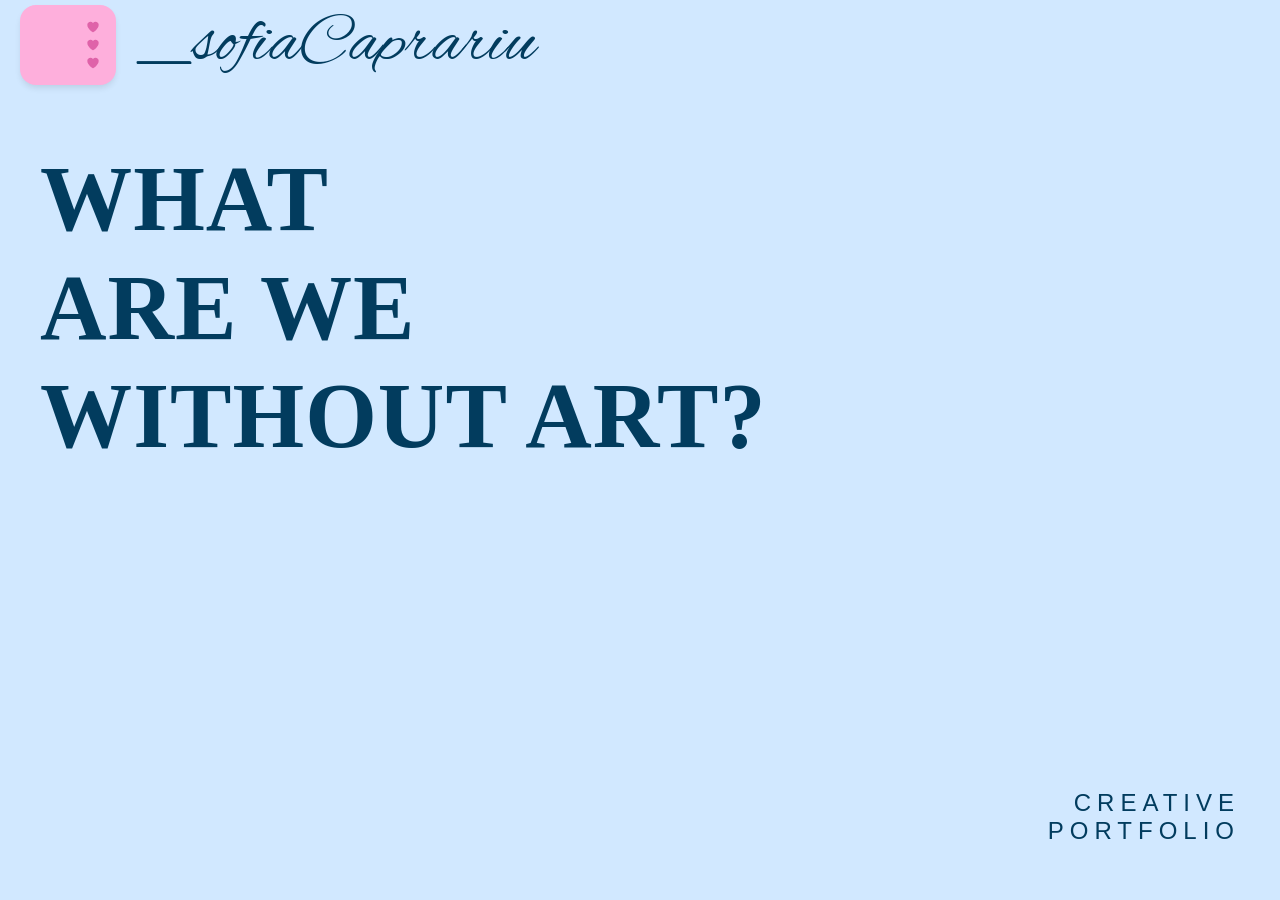
<file: index.html>
<!DOCTYPE html>
<html lang="ro">

<head>
    <meta charset="UTF-8">
    <meta name="viewport" content="width=device-width, initial-scale=1.0">

    <title>Sofia Caprariu - Art Portfolio</title>

    <link rel="stylesheet" href="style.css">
    <link rel="stylesheet" href="menu.css">
</head>


<body>
    <div id="site-menu"></div>


    <!-- =========================
         HOMEPAGE 
    ========================== -->

    <main class="hero-container" id="heroContainer">

        <h1 class="hero-title">
            WHAT<br>
            ARE WE<br>
            WITHOUT ART?
        </h1>


        <div class="hero-subtitle">
            CREATIVE<br>
            PORTFOLIO
        </div>

    </main>
    <script src="menu.js"></script>
</body>
</html>
</file>
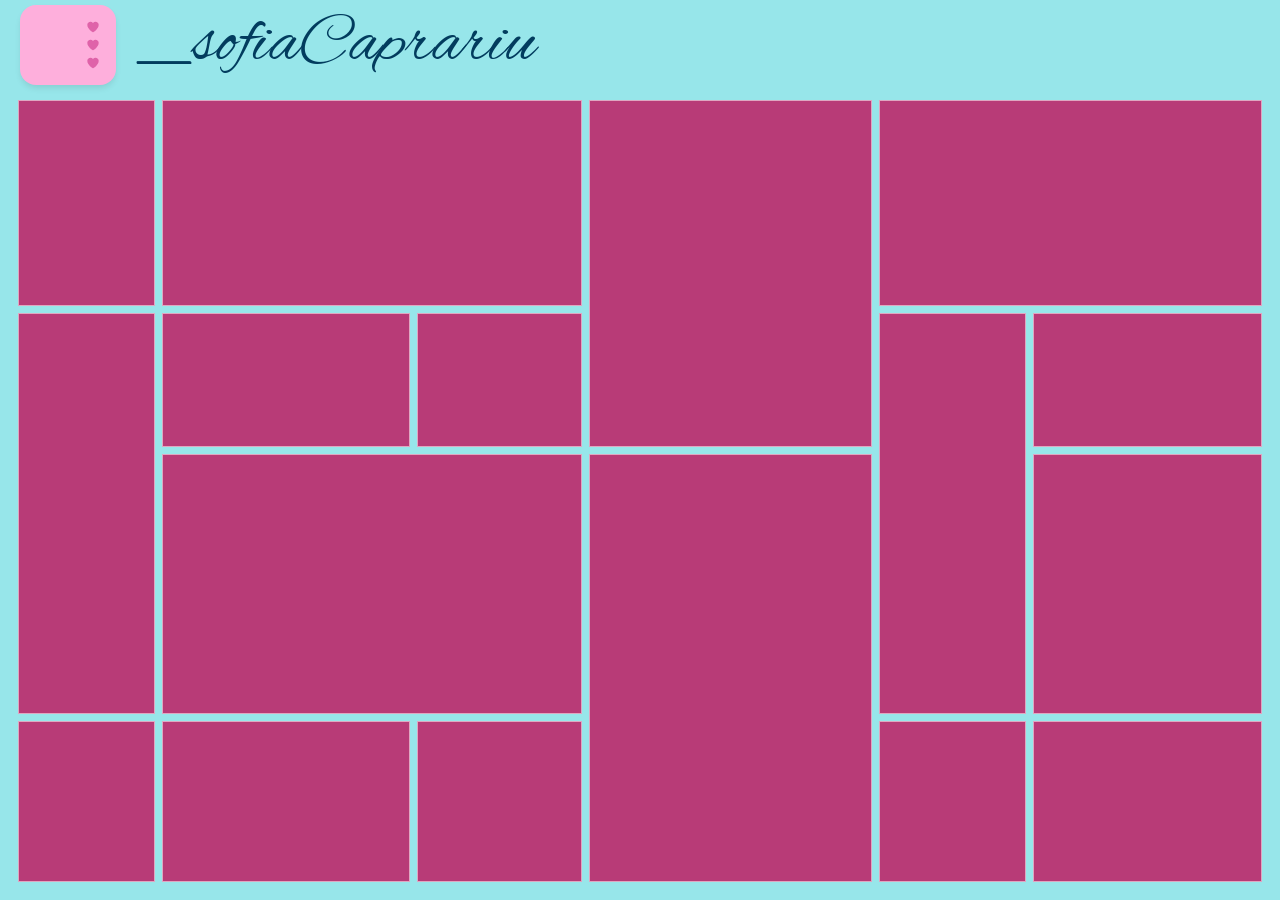
<file: digital-marketing.html>
<!DOCTYPE html>
<html lang="en">

<head>

    <meta charset="UTF-8">

    <meta name="viewport" content="width=device-width, initial-scale=1.0">

    <title>_sofiaCaprariu — Digital / Marketing</title>

    <link rel="stylesheet" href="style.css">

    <link rel="stylesheet" href="menu.css">

    <link rel="stylesheet" href="digital-marketing.css">

</head>


<body class="digital-page">


    <!-- COMMON MENU -->

    <div id="site-menu"></div>


    <!-- DIGITAL / MARKETING COLLAGE -->

    <main class="digital-collage">


        <div class="collage-frame frame-1"></div>

        <div class="collage-frame frame-2"></div>

        <div class="collage-frame frame-3"></div>

        <div class="collage-frame frame-4"></div>

        <div class="collage-frame frame-5"></div>

        <div class="collage-frame frame-6"></div>

        <div class="collage-frame frame-7"></div>

        <div class="collage-frame frame-8"></div>

        <div class="collage-frame frame-9"></div>

        <div class="collage-frame frame-10"></div>

        <div class="collage-frame frame-11"></div>

        <div class="collage-frame frame-12"></div>

        <div class="collage-frame frame-13"></div>

        <div class="collage-frame frame-14"></div>

        <div class="collage-frame frame-15"></div>

        <div class="collage-frame frame-16"></div>

        <div class="collage-frame frame-17"></div>

       


    </main>


    <script src="menu.js"></script>

</body>

</html>
</file>
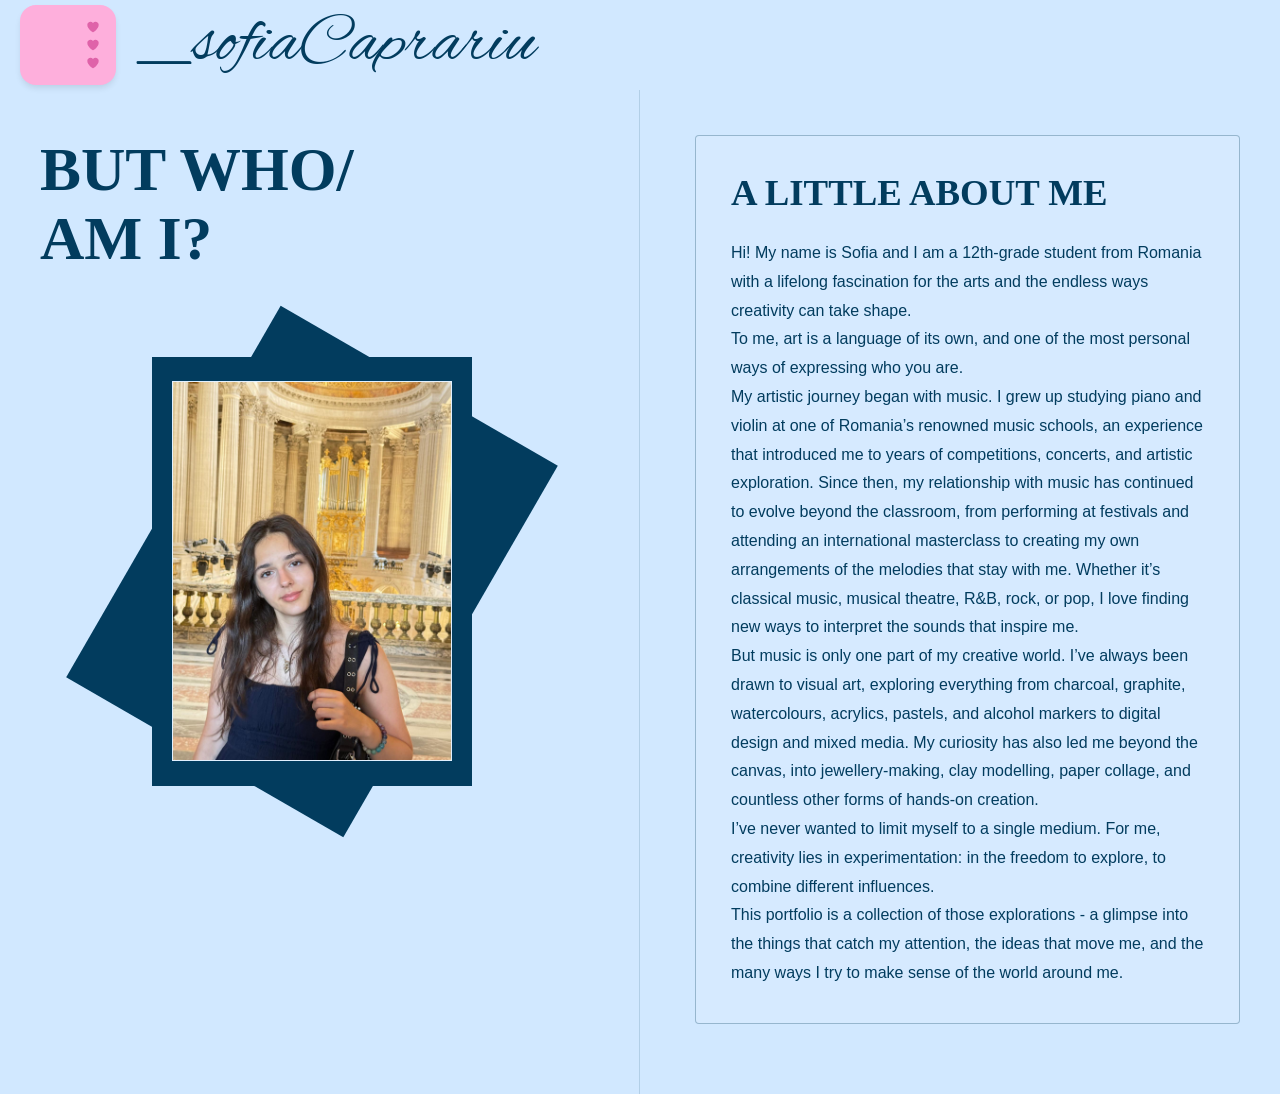
<file: me.html>
<!DOCTYPE html>
<html lang="ro">

<head>

    <meta charset="UTF-8">

    <meta name="viewport"
          content="width=device-width, initial-scale=1.0">

    <title>Me - Sofia Caprariu</title>

<link rel="stylesheet" href="style.css">
<link rel="stylesheet" href="menu.css">
</head>


<body>


    <!-- ==================================================
         HEADER
    ================================================== -->

    <div id="site-menu"></div>
    <!-- ==================================================
         ME CONTENT
    ================================================== -->

    <main class="me-page">


        <!-- STÂNGA -->

        <section class="me-left">


            <h1 class="me-question">

                BUT WHO/<span class="tab-space"></span><br>
                AM I?

            </h1>


            <!-- FRAME -->

            <div class="photo-frame">

                <div class="photo-placeholder">
                    <img src="assets/image/me.jpg" alt="Sofia">
                </div>

            </div>



                    </section>


        <!-- DREAPTA -->

        <section class="me-right">


            <div class="introduction-box">

                <h2>
                    A LITTLE ABOUT ME
                </h2>


                <p>
                    Hi! My name is Sofia and I am a 12th-grade student from Romania with a lifelong fascination for the arts and the endless ways creativity can take shape.
                </p>
                <p>
                    To me, art is a language of its own, and one of the most personal ways of expressing who you are.
                </p>
                <p>
                    My artistic journey began with music. I grew up studying piano and violin at one of Romania’s renowned music schools, an experience that introduced me to years of competitions, concerts, and artistic exploration. Since then, my relationship with music has continued to evolve beyond the classroom, from performing at festivals and attending an international masterclass to creating my own arrangements of the melodies that stay with me. Whether it’s classical music, musical theatre, R&B, rock, or pop, I love finding new ways to interpret the sounds that inspire me.
                </p>
                <p>
                    But music is only one part of my creative world. I’ve always been drawn to visual art, exploring everything from charcoal, graphite, watercolours, acrylics, pastels, and alcohol markers to digital design and mixed media. My curiosity has also led me beyond the canvas, into jewellery-making, clay modelling, paper collage, and countless other forms of hands-on creation.
                </p>
                <p>
                    I’ve never wanted to limit myself to a single medium. For me, creativity lies in experimentation: in the freedom to explore, to combine different influences.
                </p>
                <p>
                    This portfolio is a collection of those explorations - a glimpse into the things that catch my attention, the ideas that move me, and the many ways I try to make sense of the world around me.
                </p>

            </div>


        </section>


    </main>

<script src="menu.js"></script>
</body>

</html>
</file>
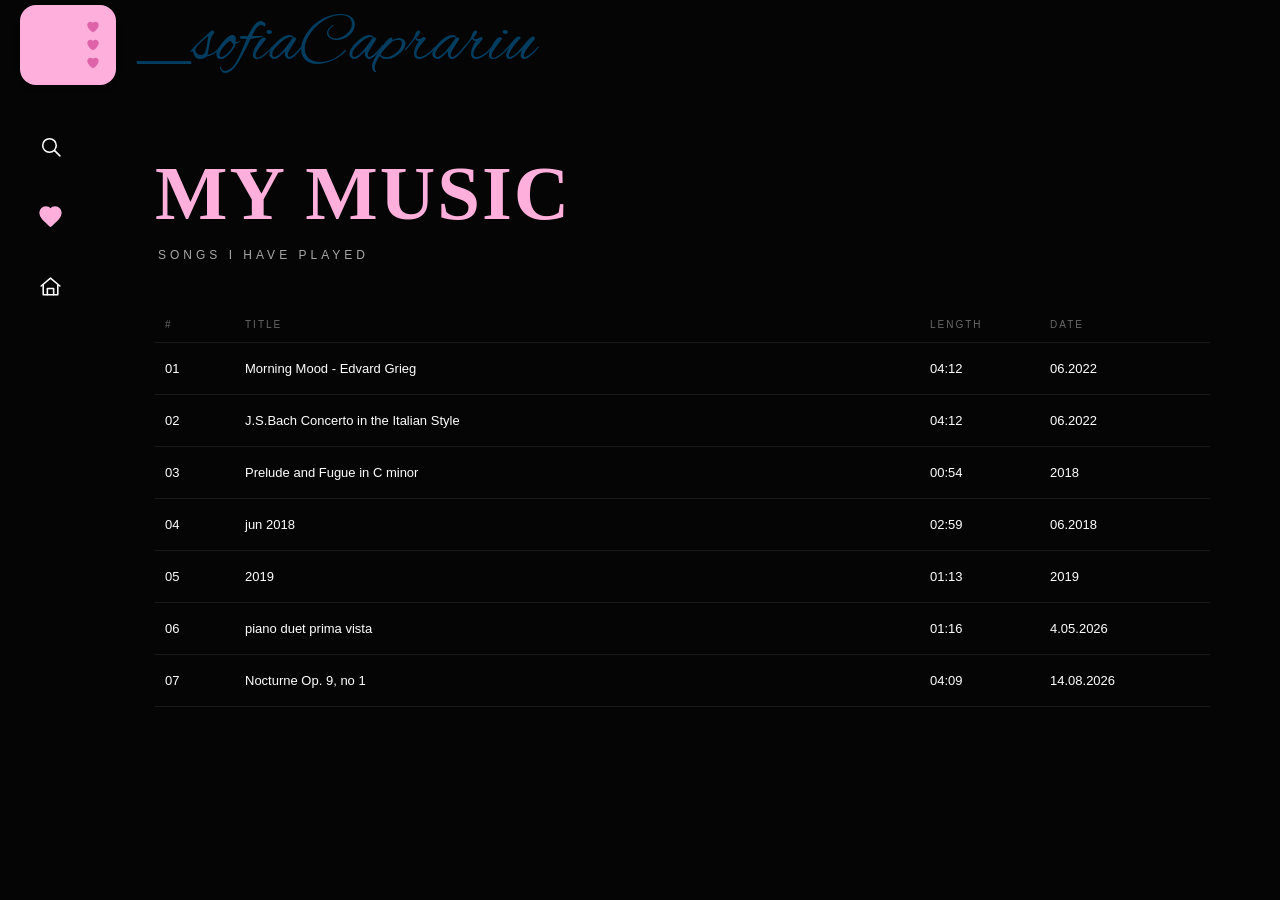
<file: music.html>
<!DOCTYPE html>
<html lang="ro">

<head>
    <meta charset="UTF-8">
    <meta name="viewport" content="width=device-width, initial-scale=1.0">

    <title>Sofia Caprariu - Music</title>

    <link rel="stylesheet" href="style.css">
    <link rel="stylesheet" href="menu.css">
    <link rel="stylesheet" href="music.css">
</head>

<body class="music-page">

    <div id="site-menu"></div>

    <main class="music-layout">

        <!-- SIDEBAR -->

        <aside class="music-sidebar">

            <!-- SEARCH -->

            <div class="music-search-container">

                <button
                    class="music-sidebar-button"
                    id="searchButton"
                    type="button"
                    aria-label="Search music">

                    <svg viewBox="0 0 24 24">
                        <circle cx="11" cy="11" r="6.5"></circle>
                        <line x1="16" y1="16" x2="21" y2="21"></line>
                    </svg>

                </button>

                <div class="search-box" id="searchBox">

                    <input
                        type="text"
                        id="musicSearch"
                        placeholder="search..."
                        autocomplete="off"
                    >

                    <div
                        class="search-results"
                        id="searchResults">
                    </div>

                </div>

            </div>

            <!-- HEART -->

            <button
                class="music-sidebar-button pink-heart"
                type="button"
                aria-label="Favorites">

                <svg
                    viewBox="0 0 24 24"
                    width="24"
                    height="24"
                    fill="currentColor">

                    <path d="M12 21.35l-1.45-1.32C5.4 15.36 2 12.28 2 8.5 2 5.42 4.42 3 7.5 3c1.74 0 3.41.81 4.5 2.09C13.09 3.81 14.76 3 16.5 3 19.58 3 22 5.42 22 8.5c0 3.78-3.4 6.86-8.55 11.54L12 21.35z"/>

                </svg>

            </button>

            <!-- HOME -->

            <a
                href="index.html"
                class="music-sidebar-button music-home"
                aria-label="Home">

                <svg viewBox="0 0 24 24">
                    <path d="M3 11.5L12 4l9 7.5"></path>
                    <path d="M5 10.5V20h14v-9.5"></path>
                    <path d="M9 20v-6h6v6"></path>
                </svg>

            </a>

        </aside>


        <!-- MAIN MUSIC CONTENT -->

        <section class="music-content">

            <div class="music-heading">
                <h1>MY MUSIC</h1>
                <p>SONGS I HAVE PLAYED</p>
            </div>

            <!-- SONG TABLE -->

            <div class="song-table">

                <div class="song-row song-header">
                    <div>#</div>
                    <div>TITLE</div>
                    <div>LENGTH</div>
                    <div>DATE</div>
                </div>

                <!-- Generated automatically by music.js -->
                <div id="songList"></div>

            </div>

        </section>

    </main>


    <!-- SONG PLAYER -->

    <div class="song-overlay" id="songOverlay">

        <div class="song-player">

            <!-- CLOSE -->

            <div class="player-top">
                <span></span>

                <button
                    class="close-player"
                    id="closePlayer"
                    type="button"
                    aria-label="Close player">
                    ×
                </button>
            </div>


            <!-- FILM FRAME -->

            <div class="film-section">

                <div class="film-strip film-strip-left">
                    <div class="film-hole"></div>
                    <div class="film-hole"></div>
                    <div class="film-hole"></div>
                    <div class="film-hole"></div>
                    <div class="film-hole"></div>
                    <div class="film-hole"></div>
                    <div class="film-hole"></div>
                </div>

                <div class="media-frame" id="mediaFrame">

                    <!-- Default placeholder -->

                    <div
                        class="image-placeholder"
                        id="imagePlaceholder">

                        <div class="play-placeholder">▶</div>

                    </div>

                    <!-- Video plays inside the film frame -->

                    <video
                        id="songVideo"
                        class="song-video"
                        controls
                        playsinline
                        hidden>
                    </video>

                </div>

                <div class="film-strip film-strip-right">
                    <div class="film-hole"></div>
                    <div class="film-hole"></div>
                    <div class="film-hole"></div>
                    <div class="film-hole"></div>
                    <div class="film-hole"></div>
                    <div class="film-hole"></div>
                    <div class="film-hole"></div>
                </div>

            </div>


            <!-- OPTIONAL VIDEO BUTTON + STATUS -->

            <div class="media-options">

                <button
                    type="button"
                    id="toggleVideoButton"
                    class="toggle-video-button"
                    hidden>
                    Watch video
                </button>

                <p
                    id="mediaMessage"
                    class="media-message">
                    Press play to listen to the song.
                </p>

            </div>


            <!-- AUDIO IS INDEPENDENT OF VIDEO -->

            <audio id="audioPlayer" preload="metadata"></audio>


            <!-- SONG INFORMATION -->

            <div class="player-song-info">

                <div>
                    <span class="player-small-label">
                        NOW PLAYING
                    </span>

                    <h2 id="playerTitle">Select a song</h2>
                </div>

            </div>


            <!-- TIMELINE -->

            <div class="player-timeline">

                <span id="currentTime">00:00</span>

                <div class="timeline" id="timeline">
                    <div
                        class="timeline-progress"
                        id="timelineProgress">
                    </div>
                </div>

                <span id="totalTime">00:00</span>

            </div>


            <!-- CONTROLS -->

            <div class="player-controls">

                <button
                    class="player-control"
                    id="previousButton"
                    type="button"
                    aria-label="Previous song">
                    |‹
                </button>

                <button
                    class="player-control play-button"
                    id="playButton"
                    type="button"
                    aria-label="Play or pause">
                    ▶
                </button>

                <button
                    class="player-control"
                    id="nextButton"
                    type="button"
                    aria-label="Next song">
                    ›|
                </button>

            </div>

        </div>

    </div>


    <!-- SCRIPTS -->

    <script src="menu.js"></script>
    <script src="music.js"></script>

</body>
</html>
</file>
<file: style.css>
@import url('https://fonts.googleapis.com/css2?family=Alex+Brush&display=swap');


/* ==================================================
   GENERAL
================================================== */

* {
    box-sizing: border-box;
}


body {

    margin: 0;

    padding: 0;

    background-color: #D1E8FF;

    font-family: Arial, Helvetica, sans-serif;

    color: #023C5E;

    overflow-x: hidden;

}


/* ==================================================
   HEADER
================================================== */

.google-header {

    display: flex;

    align-items: center;

    padding: 10px 20px;

    height: 90px;

    width: 100%;

    box-sizing: border-box;

}


/* ==================================================
   MENU CONTAINER
================================================== */

.menu-container {

    position: relative;

    width: 96px;

    flex-shrink: 0;

    transition: width 0.4s ease;

}


/*
   CÃ‚ND MENIUL SE DESCHIDE,
   SPAÈšIUL HEADER-ULUI CREÈ˜TE.
*/

.menu-container:has(.dropdown-menu.active) {

    width: 340px;

}


/* ==================================================
   HEART BUTTON
================================================== */

.heart-menu-btn {

    background-color: #FEAFDC;

    display: flex;

    align-items: center;

    justify-content: flex-end;

    padding-right: 16px;

    width: 96px;

    height: 80px;

    border-radius: 16px;

    border: none;

    box-shadow:
        0 4px 6px -1px rgba(0,0,0,0.1);

    cursor: pointer;

}


.heart-menu-btn:active {

    transform: scale(0.95);

}


.heart-stack {

    display: flex;

    flex-direction: column;

    gap: 4px;

}


.heart-icon {

    width: 14px;

    height: 14px;

    fill: #DF63A9;

}


/* ==================================================
   MAIN MENU
================================================== */

.dropdown-menu {

    display: none;

    position: absolute;

    left: 0;

    top: 88px;

    width: 320px;

    padding: 8px;

    background-color: #FFD4EC;

    border: 1px solid #fbcfe8;

    border-radius: 16px;

    box-shadow:
        0 10px 15px -3px rgba(0,0,0,0.1);

    z-index: 100;

    flex-direction: column;

    gap: 4px;

}


.dropdown-menu.active {

    display: flex;

}


/* ==================================================
   MAIN MENU BUTTONS
================================================== */

.menu-item {

    display: flex;

    align-items: center;

    justify-content: space-between;

    width: 100%;

    padding: 10px 16px;

    border: none;

    border-radius: 12px;

    background-color: transparent;

    color: #831843;

    font-family: Arial, Helvetica, sans-serif;

    font-size: 14px;

    font-weight: 500;

    letter-spacing: 1px;

    text-decoration: none;

    text-align: left;

    cursor: pointer;

}


.menu-item:hover {

    background-color: rgba(255,255,255,0.4);

}


.heart-icon-small {

    width: 14px;

    height: 14px;

    fill: #DF63A9;

    flex-shrink: 0;

}


/* ==================================================
   ART WRAPPER
================================================== */

.art-menu-wrapper {

    position: relative;

}


/* ==================================================
   ART SUBMENU
================================================== */

.art-submenu {

    display: none;

    position: absolute;

    left: calc(100% + 25px);

    top: -35px;

    z-index: 200;

}


.art-submenu.active {

    display: flex;

    align-items: center;

}


/* =====================================================
   ART THINKING BUBBLES
   ===================================================== */

.art-menu-wrapper {
    position: relative;
}


.thinking-bubbles {
    position: absolute;

    left: 190px;
    top: 10px;

    width: 330px;
    height: 220px;

    display: none;

    pointer-events: none;

    z-index: 100;
}


.thinking-bubbles.active {
    display: block;
}


/* fiecare bulÄƒ */

.thinking-bubble {
    position: absolute;

    border-radius: 50%;

    background: rgba(255,255,255,0.12);

    border: 1px solid rgba(254,175,220,0.75);

    pointer-events: auto;

    box-sizing: border-box;
}


/* cea mai micÄƒ - JOS */

.bubble-1 {

    width: 34px;
    height: 34px;

    left: 0;
    bottom: 5px;
}


/* a doua - mai sus È™i mai mare */

.bubble-2 {

    width: 54px;
    height: 54px;

    left: 55px;
    bottom: 42px;

    opacity: 0.8;
}


/* ultima - cea mai mare, lÃ¢ngÄƒ meniu */

.bubble-3 {

    width: 78px;
    height: 78px;

    left: 125px;
    bottom: 92px;
}


/* arcul roz din interior */

.bubble-arc {

    position: absolute;

    width: 80%;
    height: 80%;

    left: 10%;
    top: 10%;

    border-radius: 50%;

    border: 1px solid transparent;

    border-top-color: #FEAFDC;
    border-left-color: #FEAFDC;

    transform: rotate(-25deg);

    box-sizing: border-box;
}


/* mini meniul */

.art-mini-menu {

    position: absolute;

    left: 205px;
    bottom: 45px;

    width: 190px;

    padding: 7px;

    background: #FFD4EC;

    border: 1px solid #fbcfe8;

    border-radius: 16px;

    display: flex;

    flex-direction: column;

    gap: 3px;

    pointer-events: auto;

    box-shadow:
        0 10px 25px rgba(0,0,0,0.12);
}


.mini-menu-item {

    display: flex;

    justify-content: space-between;

    align-items: center;

    padding: 10px 13px;

    border-radius: 11px;

    text-decoration: none;

    color: #831843;

    font-family: Arial, Helvetica, sans-serif;

    font-size: 12px;

    font-weight: 300;

    letter-spacing: 1px;

    transition: background 0.2s ease;
}


.mini-menu-item:hover {

    background: rgba(255,255,255,0.45);

}


/* ==================================================
   ART TABLE
================================================== */

.art-table {

    width: 225px;

    padding: 8px;

    background-color: rgba(255,212,236,0.95);

    border: 1px solid #fbcfe8;

    border-radius: 16px;

    box-shadow:
        0 10px 15px -3px rgba(0,0,0,0.08);

}


/* ==================================================
   ART ITEMS
================================================== */

.art-item {

    display: flex;

    align-items: center;

    justify-content: space-between;

    width: 100%;

    padding: 11px 14px;

    border-radius: 11px;

    color: #831843;

    font-family: Arial, Helvetica, sans-serif;

    font-size: 13px;

    font-weight: 300;

    letter-spacing: 1.5px;

    text-decoration: none;

}


.art-item:hover {

    background-color: rgba(255,255,255,0.45);

}


/* ==================================================
   HEADER TITLE
================================================== */

.header-title {

    flex-grow: 1;

    color: #023C5E;

    font-family: "Alex Brush", cursive;

    font-size: 5.5vw;

    line-height: 90px;

    text-align: justify;

    text-align-last: justify;

    padding-left: 20px;

    white-space: nowrap;

    user-select: none;

    transition: all 0.4s ease;

}


/* ==================================================
   HOMEPAGE HERO
================================================== */

.hero-container {

    position: relative;

    width: 100%;

    min-height: calc(100vh - 90px);

    padding: 55px 40px 55px 40px;

    display: flex;

    flex-direction: column;

    justify-content: space-between;

    transition: all 0.45s ease;

}


/* ==================================================
   WHAT ARE WE WITHOUT ART
================================================== */

.hero-title {

    font-family: "Times New Roman", Times, serif;

    font-weight: bold;

    color: #023C5E;

    /*
       MAI MARE.
    */

    font-size: clamp(5rem, 7.2vw, 8.5rem);

    /*
       MAI MULT SPAÈšIU ÃŽNTRE RÃ‚NDURI.
    */

    line-height: 1.18;

    letter-spacing: 1px;

    margin: 0;

    width: 78%;

    text-transform: uppercase;

    text-align: left;

    z-index: 10;

    transition:
        transform 0.45s ease,
        font-size 0.45s ease,
        width 0.45s ease;

}


/*
   CÃ‚ND MENIUL ESTE DESCHIS:

   - se mutÄƒ spre dreapta
   - se micÈ™oreazÄƒ puÈ›in
   - are mai puÈ›in spaÈ›iu disponibil
   - nu mai poate fi acoperit de meniu
*/

.hero-container.menu-open .hero-title {

    transform: translateX(300px);

    width: calc(100% - 340px);

    font-size: clamp(3.8rem, 5.5vw, 6.5rem);

}


/* ==================================================
   CREATIVE PORTFOLIO
================================================== */

.hero-subtitle {

    align-self: flex-end;

    margin-top: 40px;

    color: #023C5E;

    font-family: Arial, Helvetica, sans-serif;

    font-size: 1.5rem;

    font-weight: 300;

    letter-spacing: 6px;

    text-align: right;

    z-index: 10;

}


/* ==================================================
   INNER PAGES
================================================== */

.inner-page {

    min-height: calc(100vh - 90px);

    padding: 70px 40px;

    color: #023C5E;

}


.inner-page h1 {

    font-family: "Times New Roman", Times, serif;

    font-size: 5rem;

    margin: 0 0 25px 0;

}


.inner-page p {

    font-size: 1.1rem;

    font-weight: 300;

    letter-spacing: 2px;

}


/* ==================================================
   ME PAGE
================================================== */

.me-page {

    min-height: calc(100vh - 90px);

    display: grid;

    grid-template-columns: 1fr 1fr;

    width: 100%;

}


/* ==================================================
   LEFT SIDE
================================================== */

.me-left {

    padding: 45px 55px 70px 40px;

    border-right: 1px solid rgba(2,60,94,0.15);

}


/* TITLUL */

.me-question {

    font-family: "Times New Roman", Times, serif;

    font-weight: bold;

    color: #023C5E;

    font-size: clamp(3rem, 4.8vw, 5.8rem);

    line-height: 1.12;

    margin: 0 0 55px 0;

    text-transform: uppercase;

}


/* TAB SPATIU */

.me-question .tab-space {

    display: inline-block;

    width: 1.3em;

}


/* ==================================================
   PHOTO FRAME
================================================== */

.photo-frame {

    position: relative;

    width: min(390px, 85%);

    aspect-ratio: 4 / 5;

    margin: 0 auto;

}


/*
   DREPTUNGHIUL DIN SPATE
*/

.photo-frame::before {

    content: "";

    position: absolute;

    width: 82%;

    height: 88%;

    left: 9%;

    top: 6%;

    background-color: #023C5E;

    transform: rotate(30deg);

    z-index: 1;

}


/*
   DREPTUNGHIUL DIN FAÈšÄ‚
*/

.photo-frame::after {

    content: "";

    position: absolute;

    width: 82%;

    height: 88%;

    left: 9%;

    top: 6%;

    background-color: #023C5E;

    z-index: 2;

}


/*
   ZONA UNDE VEI PUNE POZA

   momentan este goalÄƒ.
*/

.photo-placeholder {

    position: absolute;

    width: 72%;

    height: 78%;

    left: 14%;

    top: 11%;

    background-color: #D1E8FF;

    border: 1px solid rgba(255,255,255,0.35);

    z-index: 3;

    overflow: hidden;

}


.photo-placeholder img {

    width: 100%;

    height: 100%;

    object-fit: cover;

}


/* ==================================================
   RIGHT SIDE
================================================== */

.me-right {

    padding: 45px 40px 70px 55px;

    display: flex;

    align-items: flex-start;

}


/*
   TEXT BOX
*/

.introduction-box {

    width: 100%;

    max-width: 650px;

    min-height: 420px;

    padding: 35px;

    border: 1px solid rgba(2,60,94,0.3);

    background-color: rgba(255,255,255,0.12);

    border-radius: 4px;

}


/*
   Titlul din text box
*/

.introduction-box h2 {

    margin: 0 0 25px 0;

    font-family: "Times New Roman", Times, serif;

    font-size: 2.3rem;

    text-transform: uppercase;

    color: #023C5E;

}


/*
   AICI ÃŽÈšI SCRII INTRODUCEREA
*/

.introduction-box p {

    margin: 0;

    font-family: Arial, Helvetica, sans-serif;

    font-size: 1rem;

    line-height: 1.8;

    font-weight: 300;
  color: #023C5E;

}


/* ==================================================
   TABLET
================================================== */

@media (max-width: 1000px) {

    .hero-title {

        font-size: 6rem;

    }

    .hero-container.menu-open .hero-title {

        transform: translateX(280px);

        width: calc(100% - 310px);

        font-size: 4.3rem;

    }


    .me-left {

        padding-right: 35px;

    }


    .me-right {

        padding-left: 35px;

    }

}


/* ==================================================
   MOBILE
================================================== */

@media (max-width: 700px) {


    .google-header {

        padding: 10px 15px;

    }


    .header-title {

        font-size: 9vw;

        padding-left: 12px;

    }


    /*
       Pe telefon meniul nu mai poate
       Ã®mpinge tot hero-ul atÃ¢t de mult.
    */

    .menu-container:has(.dropdown-menu.active) {

        width: 280px;

    }


    .dropdown-menu {

        width: 265px;

    }


    .hero-container {

        padding: 40px 25px;

    }


    .hero-title {

        width: 100%;

        font-size: 4rem;

    }


    .hero-container.menu-open .hero-title {

        transform: translateX(0);

        width: 100%;

        font-size: 3.2rem;

        margin-top: 330px;

    }


    /*
       Submeniul Art pe telefon
    */

    .art-submenu {

        position: relative;

        left: 0;

        top: 0;

        margin-left: 15px;

        margin-top: 10px;

    }


    .thinking-bubbles {

        width: 65px;

        height: 150px;

    }


    .bubble-1 {

        left: 0;

    }


    .bubble-2 {

        left: 18px;

    }


    .bubble-3 {

        left: 36px;

    }


    /*
       ME DEVINE O SINGURÄ‚ COLOANÄ‚
    */

    .me-page {

        grid-template-columns: 1fr;

    }


    .me-left {

        border-right: none;

        border-bottom: 1px solid rgba(2,60,94,0.15);

        padding: 40px 25px 60px;

    }


    .me-right {

        padding: 50px 25px 70px;

    }


    .me-question {

        font-size: 3.2rem;

        margin-bottom: 45px;

    }


    .photo-frame {

        width: min(340px, 90%);

    }


    .introduction-box {

        min-height: 350px;

        padding: 25px;

    }

}

/* =========================
   ART THINKING BUBBLES
   ========================= */

.art-menu-wrapper {
    position: relative;
}

.thinking-bubbles {
    position: absolute;
    left: 190px;
    top: -5px;
    width: 340px;
    height: 145px;
    display: none;
    pointer-events: none;
    z-index: 500;
}

.thinking-bubbles.active {
    display: block;
}

.thinking-bubble {
    position: absolute;
    border-radius: 50%;
    background: rgba(255,255,255,0.10);
    border: 1px solid rgba(254,175,220,0.8);
    box-sizing: border-box;
    pointer-events: none;
}

/* smallest bubble - closest to ART */

.bubble-1 {
    width: 17px;
    height: 17px;
    left: 100px;
    top: 75px;
}

/* middle bubble */

.bubble-2 {
    width: 25px;
    height: 25px;
    left: 135px;
    top: 47px;
    opacity: 0.8;
}

/* biggest bubble - closest to submenu */

.bubble-3 {
    width: 35px;
    height: 35px;
    left: 170px;
    top: 18px;
}

/* pink arc inside every bubble */

.bubble-arc {
    position: absolute;
    width: 80%;
    height: 80%;
    left: 10%;
    top: 10%;
    border-radius: 50%;
    border: 1px solid transparent;
    border-top-color: #FEAFDC;
    border-left-color: #FEAFDC;
    transform: rotate(-25deg);
    box-sizing: border-box;
}

/* ART mini menu */

.art-mini-menu {
    position: absolute;
    left: 205px;
    top: 0;
    bottom: auto;
    width: 190px;
    padding: 7px;
    background: #FFD4EC;
    border: 1px solid #fbcfe8;
    border-radius: 16px;

    display: flex;
    flex-direction: column;
    gap: 3px;

    pointer-events: auto;

    box-shadow: 0 10px 25px rgba(0,0,0,0.12);
    z-index: 510;
}
</file>
<file: menu.css>
/* ==================================================
   COMMON HEADER
================================================== */

.google-header {

    position: relative;

    width: 100%;

    min-height: 90px;

    display: flex;

    align-items: flex-start;

    justify-content: space-between;

    padding: 16px;

    box-sizing: border-box;

    z-index: 20000;

}


/* ==================================================
   MENU CONTAINER
================================================== */

.menu-container {

    position: relative;

    z-index: 30000;

}


/* ==================================================
   MENU BUTTON
================================================== */

.heart-menu-btn {

    width: 96px;

    height: 80px;

    border: none;

    border-radius: 16px;

    background-color: #FEAFDC;

    padding-right: 16px;

    display: flex;

    justify-content: flex-end;

    align-items: center;

    cursor: pointer;

}


/* ==================================================
   THREE HEARTS
================================================== */

.heart-stack {
    display: flex;
    flex-direction: column;
    align-items: center;
    justify-content: center;
    gap: 4px;
}

.heart-icon {
    width: 14px;
    height: 14px;
    fill: #DF63A9;
    flex-shrink: 0;
}



/* ==================================================
   MAIN DROPDOWN
================================================== */

.dropdown-menu {

    position: absolute;

    top: 88px;

    left: 0;

    width: 224px;

    padding: 8px;

    box-sizing: border-box;

    background-color: #FFD4EC;

    border: 1px solid #fbcfe8;

    border-radius: 16px;

    display: none;

    flex-direction: column;

    gap: 4px;

    z-index: 30000;

}


.dropdown-menu.active {

    display: flex;

}


/* ==================================================
   MAIN MENU ITEMS
================================================== */

.menu-item {
    width: 100%;
    min-height: 38px;
    box-sizing: border-box;

    padding: 9px 13px;

    border-radius: 11px;
    border: none;

    display: flex;
    align-items: center;
    justify-content: space-between;

    background: transparent;

    color: #831843;

    font-family: Arial, Helvetica, sans-serif;
    font-size: 14px;
    font-weight: 500;

    text-decoration: none;

    cursor: pointer;
}


.menu-item:hover {

    background-color: rgba(255,255,255,0.4);

}


/* ==================================================
   SMALL HEARTS
================================================== */

.heart-icon-small {
    width: 14px;
    height: 14px;
    min-width: 14px;
    min-height: 14px;
    fill: #DF63A9;
    flex-shrink: 0;
}


/* ==================================================
   ART WRAPPER
================================================== */

.art-menu-wrapper {

    position: relative;

}


/* ==================================================
   THINKING BUBBLES
================================================== */

.thinking-bubbles {

    position: absolute;

    left: 224px;

    top: 70px;

    width: 205px;

    height: 100px;

    display: none;

    pointer-events: none;

    z-index: 31000;

}


.thinking-bubbles.active {

    display: block;

}


/* ==================================================
   BUBBLES
================================================== */

.thinking-bubble {

    position: absolute;

    border-radius: 50%;

    background: rgba(255,255,255,0.12);

    border: 1px solid rgba(254,175,220,0.75);

    box-sizing: border-box;

    pointer-events: auto;

}


.bubble-1 {

    width: 14px;

    height: 14px;

    left: 2px;

    top: 70px;

}


.bubble-2 {

    width: 21px;

    height: 21px;

    left: 32px;

    top: 47px;

    opacity: 0.8;

}


.bubble-3 {

    width: 29px;

    height: 29px;

    left: 66px;

    top: 20px;

}


/* ==================================================
   PINK ARC INSIDE BUBBLES
================================================== */

.bubble-arc {

    position: absolute;

    width: 80%;

    height: 80%;

    left: 10%;

    top: 10%;

    border-radius: 50%;

    border: 1px solid transparent;

    border-top-color: #FEAFDC;

    border-left-color: #FEAFDC;

    transform: rotate(-25deg);

    box-sizing: border-box;

}


/* ==================================================
   ART MINI MENU
================================================== */

.art-mini-menu {

    position: absolute;

    left: 102px;

    top: 0;

    width: 190px;

    padding: 7px;

    box-sizing: border-box;

    background: #FFD4EC;

    border: 1px solid #fbcfe8;

    border-radius: 16px;

    display: flex;

    flex-direction: column;

    gap: 3px;

    pointer-events: auto;

    box-shadow: 0 10px 25px rgba(0,0,0,0.12);

}


/* ==================================================
   ART MINI MENU ITEMS
================================================== */

.mini-menu-item {

    display: flex;

    justify-content: space-between;

    align-items: center;

    padding: 9px 13px;

    border-radius: 11px;

    text-decoration: none;

    color: #831843;

    font-family: Arial, Helvetica, sans-serif;

    font-size: 13px;

    font-weight: 500;

}


.mini-menu-item:hover {

    background-color: rgba(255,255,255,0.4);

}


/* ==================================================
   HEADER TITLE
================================================== */

.header-title {

    color: #023C5E;

    font-family: "Alex Brush", cursive;

    font-size: 42px;

    line-height: 1;

    padding-top: 8px;

    padding-right: 10px;

}


/* ==================================================
   MUSIC PAGE
   MENU MUST STAY ABOVE SIDEBAR
================================================== */

.music-page .google-header {

    position: relative;

    z-index: 20000;

}


.music-page .menu-container {

    position: relative;

    z-index: 30000;

}


.music-page .dropdown-menu {

    z-index: 30000;

}


.music-page .thinking-bubbles {

    z-index: 31000;

}


/* ==================================================
   MOBILE
================================================== */

@media (max-width: 700px) {

    .header-title {

        font-size: 32px;

    }

    .heart-menu-btn {

        width: 80px;

        height: 70px;

    }

    .dropdown-menu {

        width: 224px;

    }

    .thinking-bubbles {

        left: 190px;

        top: 65px;

    }
}


/* ==================================================
   FINAL ART MENU POSITION
   SAME POSITION ON EVERY PAGE
================================================== */

.thinking-bubbles {
    top: 0 !important;
    left: 224px !important;
}


/* mini menu stays aligned with ART */

.art-mini-menu {
    top: 0 !important;
    left: 102px !important;
    bottom: auto !important;
}


/* keep the bubbles exactly the same size */

.bubble-1 {
    width: 14px !important;
    height: 14px !important;
    left: 2px !important;
    top: 70px !important;
    bottom: auto !important;
}

.bubble-2 {
    width: 21px !important;
    height: 21px !important;
    left: 32px !important;
    top: 47px !important;
    bottom: auto !important;
    opacity: 0.8;
}

.bubble-3 {
    width: 29px !important;
    height: 29px !important;
    left: 66px !important;
    top: 20px !important;
    bottom: auto !important;
}


/* ==================================================
   FINAL SHARED HEADER
   These rules keep the header consistent on every page.
   The title uses the same scale as the original homepage.
================================================== */

.google-header {
    position: relative;
    display: flex;
    align-items: center;
    justify-content: space-between;
    width: 100%;
    height: 90px;
    min-height: 90px;
    padding: 10px 20px;
    box-sizing: border-box;
    z-index: 20000;
}

.menu-container {
    position: relative;
    width: 96px;
    flex: 0 0 96px;
    transition: width 0.4s ease;
    z-index: 30000;
}

.menu-container:has(.dropdown-menu.active) {
    width: 340px;
    flex-basis: 340px;
}

.header-title {
    flex-grow: 1;
    min-width: 0;
    color: #023C5E;
    font-family: "Alex Brush", cursive;
    font-size: 5.5vw;
    line-height: 90px;
    text-align: justify;
    text-align-last: justify;
    padding-left: 20px;
    padding-right: 0;
    padding-top: 0;
    white-space: nowrap;
    user-select: none;
    transition: all 0.4s ease;
}

@media (max-width: 700px) {
    .google-header {
        padding: 10px 15px;
    }

    .header-title {
        font-size: 9vw;
        line-height: 1;
        padding-left: 12px;
    }

    .menu-container:has(.dropdown-menu.active) {
        width: 280px;
        flex-basis: 280px;
    }

    .dropdown-menu {
        width: 265px;
    }
}
</file>
<file: digital-marketing.css>
/* ==================================================
   DIGITAL / MARKETING
================================================== */

body.digital-page {

    margin: 0;

    background: #97e6ea;

    overflow: hidden;

}


/* ==================================================
   COLLAGE AREA
================================================== */

.digital-collage {

    width: 100%;

    height: calc(100vh - 90px);

    box-sizing: border-box;

    padding: 10px 18px 18px 18px;

    display: grid;

    /*
       Deliberately uneven columns
    */

    grid-template-columns:
        0.75fr
        1.35fr
        0.9fr
        1.55fr
        0.8fr
        1.25fr;

    /*
       Deliberately uneven rows
    */

    grid-template-rows:
        1.15fr
        0.75fr
        1.45fr
        0.9fr;

    gap: 7px;

}


/* ==================================================
   EMPTY IMAGE FRAMES
================================================== */

.collage-frame {

    min-width: 0;

    min-height: 0;

    box-sizing: border-box;

    background: #b83b77;

    border: 1px solid rgba(255, 255, 255, 0.55);

}


/* ==================================================
   DIFFERENT FRAME SHAPES / POSITIONS
================================================== */

.frame-1 {
    grid-column: 1;
    grid-row: 1;
}

.frame-2 {
    grid-column: 2 / 4;
    grid-row: 1;
}

.frame-3 {
    grid-column: 4;
    grid-row: 1 / 3;
}

.frame-4 {
    grid-column: 5 / 7;
    grid-row: 1;
}

.frame-5 {
    grid-column: 1;
    grid-row: 2 / 4;
}

.frame-6 {
    grid-column: 2;
    grid-row: 2;
}

.frame-7 {
    grid-column: 3;
    grid-row: 2;
}

.frame-8 {
    grid-column: 5;
    grid-row: 2 / 4;
}

.frame-9 {
    grid-column: 6;
    grid-row: 2;
}

.frame-10 {
    grid-column: 2 / 4;
    grid-row: 3;
}

.frame-11 {
    grid-column: 4;
    grid-row: 3 / 5;
}

.frame-12 {
    grid-column: 6;
    grid-row: 3;
}

.frame-13 {
    grid-column: 1;
    grid-row: 4;
}

.frame-14 {
    grid-column: 2;
    grid-row: 4;
}

.frame-15 {
    grid-column: 3;
    grid-row: 4;
}

.frame-16 {
    grid-column: 5;
    grid-row: 4;
}

.frame-17 {
    grid-column: 6;
    grid-row: 4;
}
</file>
<file: music.css>
/* =========================================================
  MUSIC PAGE
========================================================= */


body.music-page {


   margin: 0;
   padding: 0;


   background-color: #050505;
   color: white;


   overflow-x: hidden;


}




/* =========================================================
  HEADER
  HEADER + MENU STAU MEREU PESTE SIDEBAR
========================================================= */


.music-page .google-header {


   position: relative;


   z-index: 20000;


}




/* meniul principal trebuie să fie peste absolut tot */


.music-page .dropdown-menu {


   z-index: 30000;


}




/* când meniul este deschis,
  nu lăsăm alte elemente să vină peste el */


.music-page .menu-container {


   position: relative;


   z-index: 30000;


}




/* =========================================================
  MUSIC LAYOUT
========================================================= */


.music-layout {


   display: grid;


   grid-template-columns: 100px 1fr;


   min-height: calc(100vh - 90px);


   width: 100%;


}




/* =========================================================
  LEFT SIDEBAR
========================================================= */


.music-sidebar {


   position: fixed;


   left: 0;
   top: 90px;


   width: 100px;
   height: calc(100vh - 90px);


   background-color: #050505;


   display: flex;


   flex-direction: column;


   align-items: center;


   padding-top: 35px;


   gap: 28px;


   z-index: 1000;


}




/* =========================================================
  SIDEBAR BUTTONS
========================================================= */


.music-sidebar-button {


   width: 42px;
   height: 42px;


   display: flex;


   align-items: center;
   justify-content: center;


   background: transparent;


   border: none;


   padding: 0;


   cursor: pointer;


}




/* SVG-urile */


.music-sidebar-button svg {


   width: 25px;
   height: 25px;


   fill: none;


   stroke: white;


   stroke-width: 1.5;


   stroke-linecap: round;
   stroke-linejoin: round;


}




/* inimioara */


.music-sidebar-button.pink-heart svg {


   fill: #FEAFDC;


   stroke: #FEAFDC;


}




/* home */


.music-home {


   text-decoration: none;


}




/* =========================================================
  SEARCH
========================================================= */


.music-search-container {


   position: relative;


}




/* search icon */


#searchButton {


   transition: transform 0.2s ease;


}


#searchButton:hover {


   transform: scale(1.08);


}




/* search box */


.search-box {


   position: absolute;


   left: 55px;
   top: -8px;


   width: 230px;


   padding: 10px;


   background: rgba(255,255,255,0.16);


   border: 1px solid rgba(255,255,255,0.35);


   border-radius: 30px;


   backdrop-filter: blur(8px);


   display: none;


   z-index: 1500;


}




/* când este activ */


.search-box.active {


   display: block;


}




/* input */


.search-box input {


   width: 100%;


   height: 30px;


   padding: 0 12px;


   border: none;


   outline: none;


   border-radius: 20px;


   background: rgba(255,255,255,0.75);


   color: #111;


   font-family: Arial, Helvetica, sans-serif;


   font-size: 12px;


}




/* rezultate search */


.search-results {


   margin-top: 7px;


   display: flex;


   flex-direction: column;


   gap: 2px;


}




/* fiecare rezultat */


.search-result {


   padding: 8px 10px;


   border-radius: 10px;


   color: white;


   font-family: Arial, Helvetica, sans-serif;


   font-size: 12px;


   cursor: pointer;


}




.search-result:hover {


   background: rgba(255,255,255,0.18);


}




/* =========================================================
  MAIN MUSIC CONTENT
========================================================= */


.music-content {


   grid-column: 2;


   min-height: calc(100vh - 90px);


   padding: 60px 70px 80px 55px;


   background-color: #050505;


}




/* =========================================================
  HEADING
========================================================= */


.music-heading {


   margin-bottom: 45px;


}




.music-heading h1 {


   margin: 0;


   color: #FEAFDC;


   font-family: "Times New Roman", Times, serif;


   font-size: clamp(3rem, 6vw, 6rem);


   font-weight: bold;


   letter-spacing: 2px;


}




.music-heading p {


   margin: 10px 0 0 3px;


   color: rgba(255,255,255,0.65);


   font-family: Arial, Helvetica, sans-serif;


   font-size: 12px;


   font-weight: 300;


   letter-spacing: 4px;


}




/* =========================================================
  SONG TABLE
========================================================= */


.song-table {


   width: 100%;


}




/* toate rândurile */


.song-row {


   display: grid;


   grid-template-columns: 80px minmax(200px, 1fr) 120px 150px;


   align-items: center;


   width: 100%;


}




/* header */


.song-header {


   padding: 12px 10px;


   color: rgba(255,255,255,0.4);


   font-family: Arial, Helvetica, sans-serif;


   font-size: 10px;


   letter-spacing: 2px;


}




/* =========================================================
  SONG ITEMS
========================================================= */


.song-item {


   padding: 18px 10px;


   background: transparent;


   border: none;


   border-top: 1px solid rgba(255,255,255,0.08);


   color: white;


   font-family: Arial, Helvetica, sans-serif;


   font-size: 13px;


   text-align: left;


   cursor: pointer;


   transition:


       background 0.2s ease,


       color 0.2s ease;


}




.song-item:last-child {


   border-bottom: 1px solid rgba(255,255,255,0.08);


}




.song-item:hover {


   background: rgba(254,175,220,0.06);


}




.song-item:hover .song-name {


   color: #FEAFDC;


}




/* song name */


.song-name {


   transition: color 0.2s ease;


}




/* =========================================================
  SONG OVERLAY
========================================================= */


/*
  IMPORTANT:
  overlay-ul începe DUPĂ sidebar.
  Sidebar-ul rămâne 100% vizibil.
*/


.song-overlay {


   position: fixed;


   top: 0;
   right: 0;
   bottom: 0;


   left: 100px;


   background: rgba(0,0,0,0.5);


   display: none;


   align-items: center;
   justify-content: center;


   z-index: 5000;


}




.song-overlay.active {


   display: flex;


}




/* =========================================================
  PLAYER
========================================================= */


.song-player {


   width: min(850px, 85%);


   max-height: 90vh;


   padding: 35px;


   background: #080808;


   border: 1px solid rgba(255,255,255,0.12);


   box-shadow: 0 20px 60px rgba(0,0,0,0.5);


   overflow-y: auto;


}




/* =========================================================
  FILM SECTION
========================================================= */


.film-section {


   position: relative;


   width: 100%;


   padding: 25px 35px;


   background: #050505;


}




/* =========================================================
  FILM STRIP
========================================================= */


.film-strip {


   width: 100%;


   height: 22px;


   background: #D7B75A;


   display: flex;


   align-items: center;


   justify-content: space-around;


}




/* găurile filmului */


.film-hole {


   width: 18px;
   height: 11px;


   background: #080808;


}




/* banda de jos */


.film-strip-bottom {


   margin-top: 0;


}




/* =========================================================
  MEDIA FRAME
========================================================= */


.media-frame {


   position: relative;
   overflow: hidden;
   width: 100%;


   aspect-ratio: 16 / 9;


   background: #000;


   border-left: 4px solid #D7B75A;
   border-right: 4px solid #D7B75A;


   display: flex;


   align-items: center;
   justify-content: center;


}




/* placeholder */


.image-placeholder {


   width: 100%;
   height: 100%;


   display: flex;


   align-items: center;
   justify-content: center;


   background: #111;


}




/* play button placeholder */


.play-placeholder {


   width: 70px;
   height: 70px;


   border: 1px solid rgba(255,255,255,0.7);


   border-radius: 50%;


   display: flex;


   align-items: center;
   justify-content: center;


   color: white;


   font-size: 22px;


   padding-left: 4px;


}




/* =========================================================
  SONG INFORMATION
========================================================= */


.player-song-info {


   display: flex;


   align-items: center;
   justify-content: space-between;


   margin-top: 30px;


}




.player-small-label {


   color: #FEAFDC;


   font-family: Arial, Helvetica, sans-serif;


   font-size: 9px;


   letter-spacing: 3px;


}




.player-song-info h2 {


   margin: 7px 0 0 0;


   color: white;


   font-family: "Times New Roman", Times, serif;


   font-size: 2rem;


   font-weight: normal;


}




/* close */


.close-player {


   background: transparent;


   border: none;


   color: white;


   font-size: 32px;


   font-weight: 200;


   cursor: pointer;


}




/* =========================================================
  TIMELINE
========================================================= */


.player-timeline {


   display: grid;


   grid-template-columns: 45px 1fr 45px;


   align-items: center;


   gap: 12px;


   margin-top: 30px;


   color: rgba(255,255,255,0.65);


   font-family: Arial, Helvetica, sans-serif;


   font-size: 10px;


}




/* timeline background */


.timeline {


   position: relative;


   width: 100%;


   height: 3px;


   background: rgba(255,255,255,0.2);


   cursor: pointer;


}




/* pink progress */


.timeline-progress {


   position: absolute;


   left: 0;
   top: 0;


   width: 0%;


   height: 100%;


   background: #FEAFDC;


}




/* =========================================================
  PLAYER CONTROLS
========================================================= */


.player-controls {


   display: flex;


   align-items: center;
   justify-content: center;


   gap: 35px;


   margin-top: 25px;


}




.player-control {


   background: transparent;


   border: none;


   color: white;


   font-size: 18px;


   cursor: pointer;


}




.player-control:hover {


   color: #FEAFDC;


}




/* play button */


.play-button {


   width: 55px;
   height: 55px;


   border: 1px solid rgba(255,255,255,0.7);


   border-radius: 50%;


   display: flex;


   align-items: center;
   justify-content: center;


}




/* =========================================================
  IMPORTANT LAYER FIX
========================================================= */


/*
  Pe Music:


  sidebar = 1000
  overlay = 5000
  header = 20000
  menu = 30000


  Deci meniul apare PESTE sidebar.
*/


.music-page .google-header {


   position: relative;


   z-index: 20000;


}




.music-page .menu-container {


   position: relative;


   z-index: 30000;


}




.music-page .dropdown-menu {


   position: absolute;


   z-index: 30000;


}




/* =========================================================
  MOBILE
========================================================= */


@media (max-width: 700px) {




   .music-layout {


       grid-template-columns: 70px 1fr;


   }




   .music-sidebar {


       width: 70px;


   }




   .music-content {


       grid-column: 2;


       padding: 40px 20px 60px 25px;


   }




   .song-row {


       grid-template-columns: 35px minmax(100px, 1fr) 60px 90px;


       font-size: 11px;


   }




   .song-header {


       font-size: 8px;


   }




   /*
      overlay-ul începe după sidebar
   */


   .song-overlay {


       left: 70px;


   }




   .song-player {


       width: 92%;


       padding: 20px;


   }




   .film-section {


       padding: 15px;


   }




   .music-heading h1 {


       font-size: 3rem;


   }




   .search-box {


       left: 45px;


       width: 190px;


   }


}





/* Optional video: audio remains available when the video is hidden. */
.media-options { text-align: center; margin: 10px auto 14px; }
.toggle-video-button { border: 1px solid #D7B75A; background: transparent; color: inherit; padding: 8px 14px; cursor: pointer; font: inherit; }
.media-message { font-size: 12px; line-height: 1.5; opacity: .75; margin: 6px 12px; }
.media-frame .song-video {
  position: absolute;
  inset: 0;
  width: 100%;
  height: 100%;
  max-height: none;
  margin: 0;
  object-fit: contain;
  background: #000;
  border: 0;
}
.song-video[hidden], .toggle-video-button[hidden] { display: none !important; }
</file>
